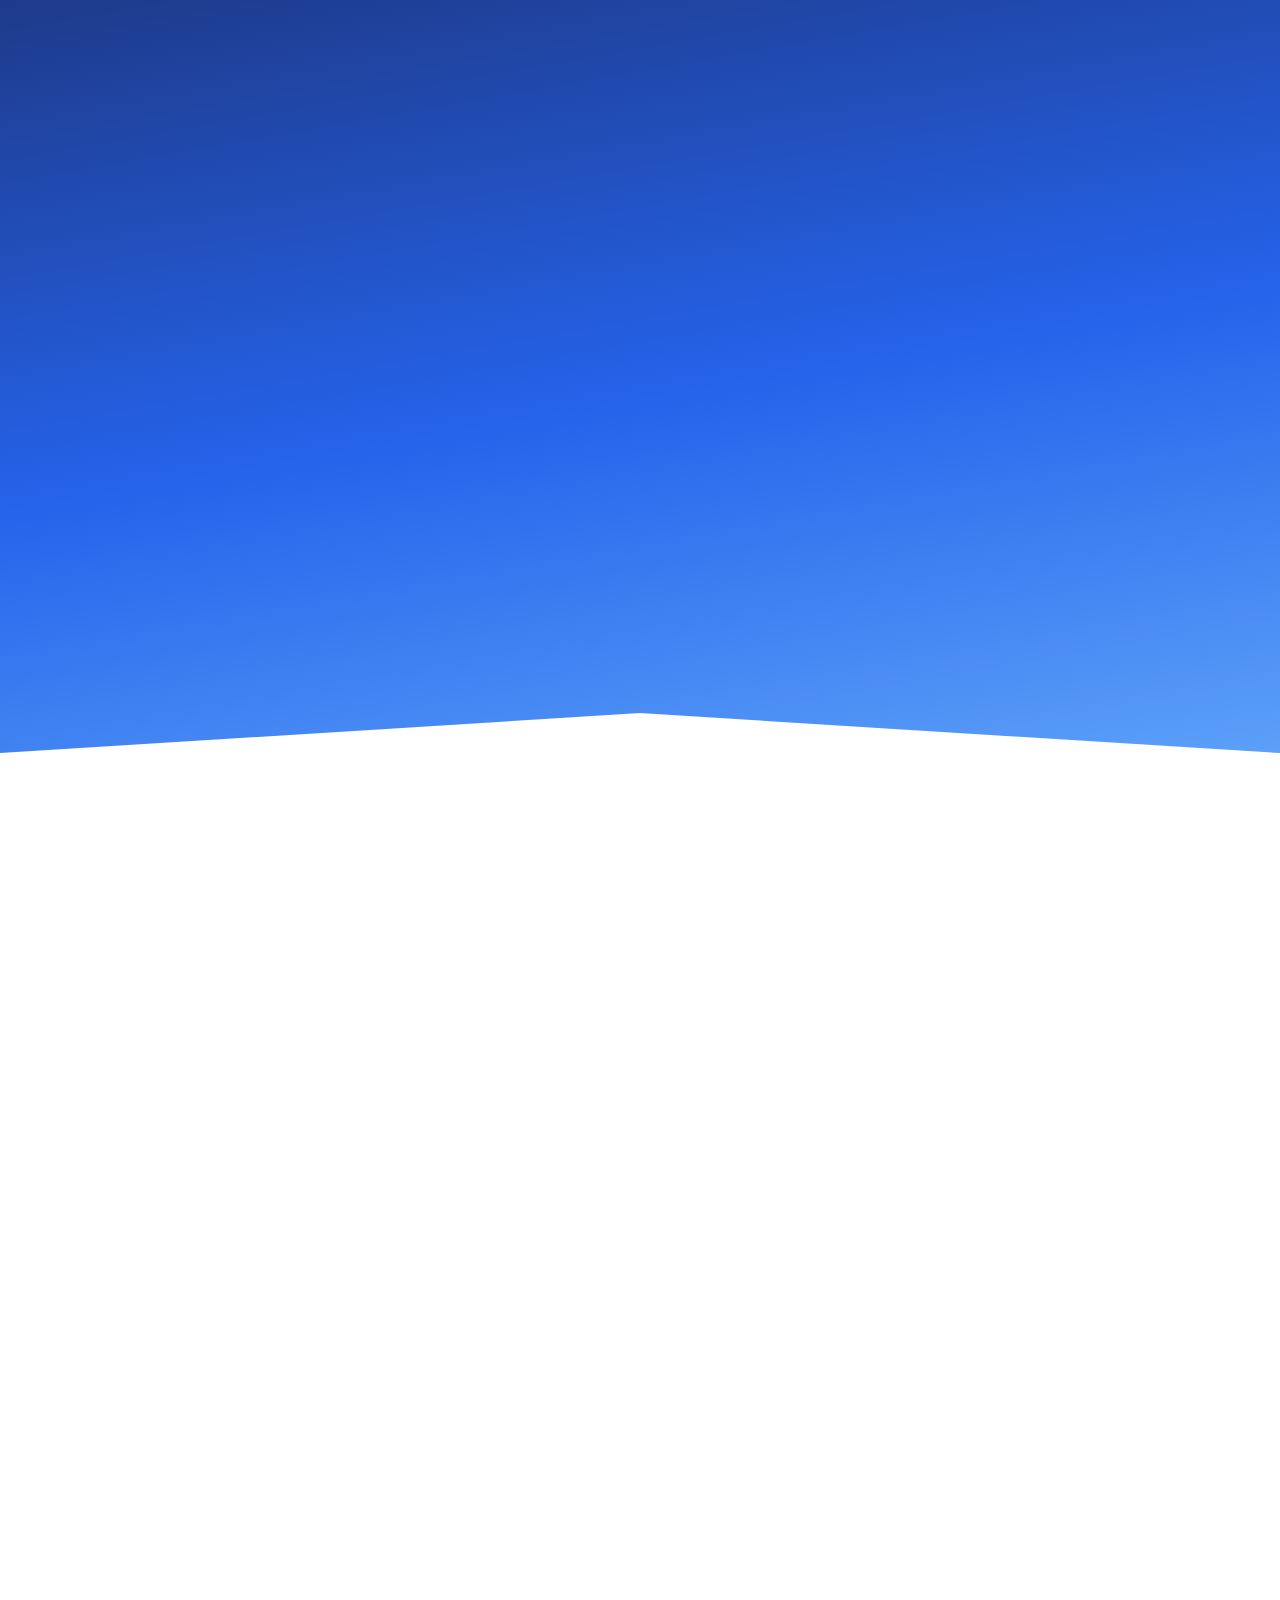
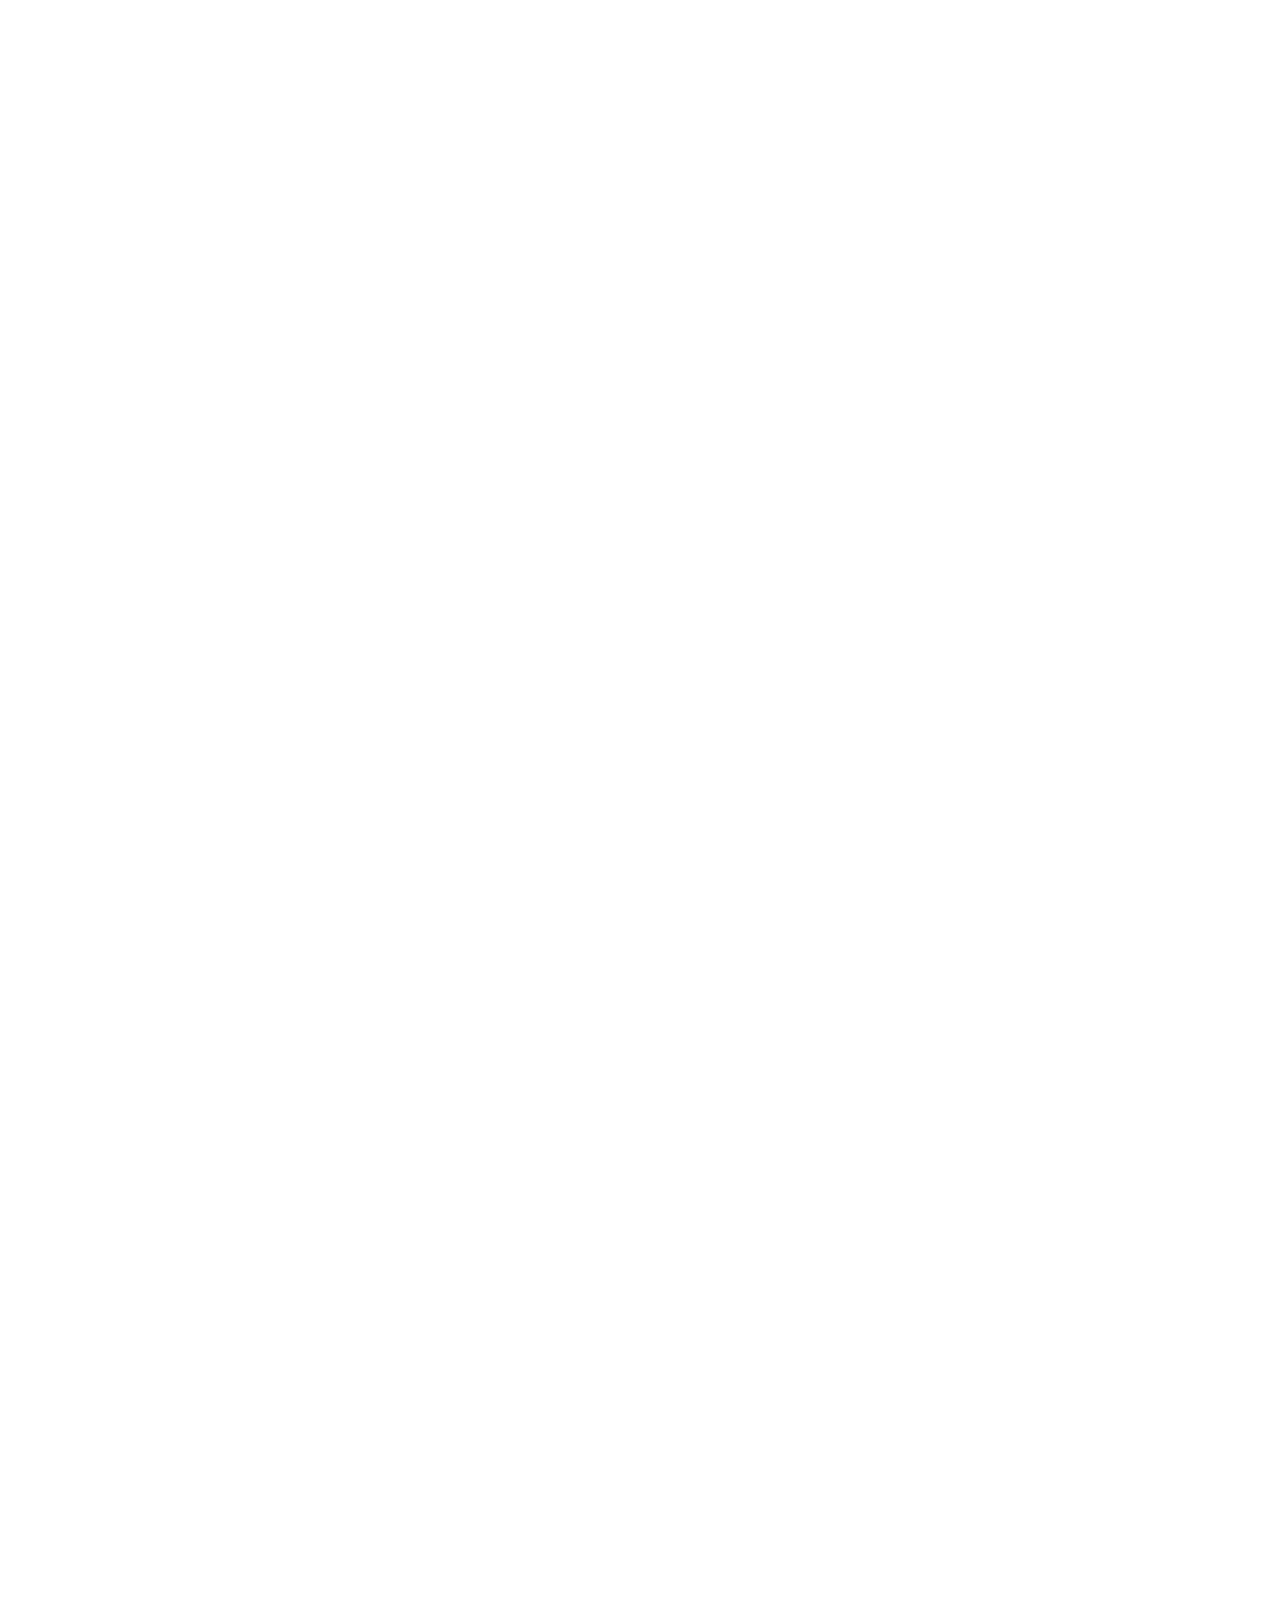
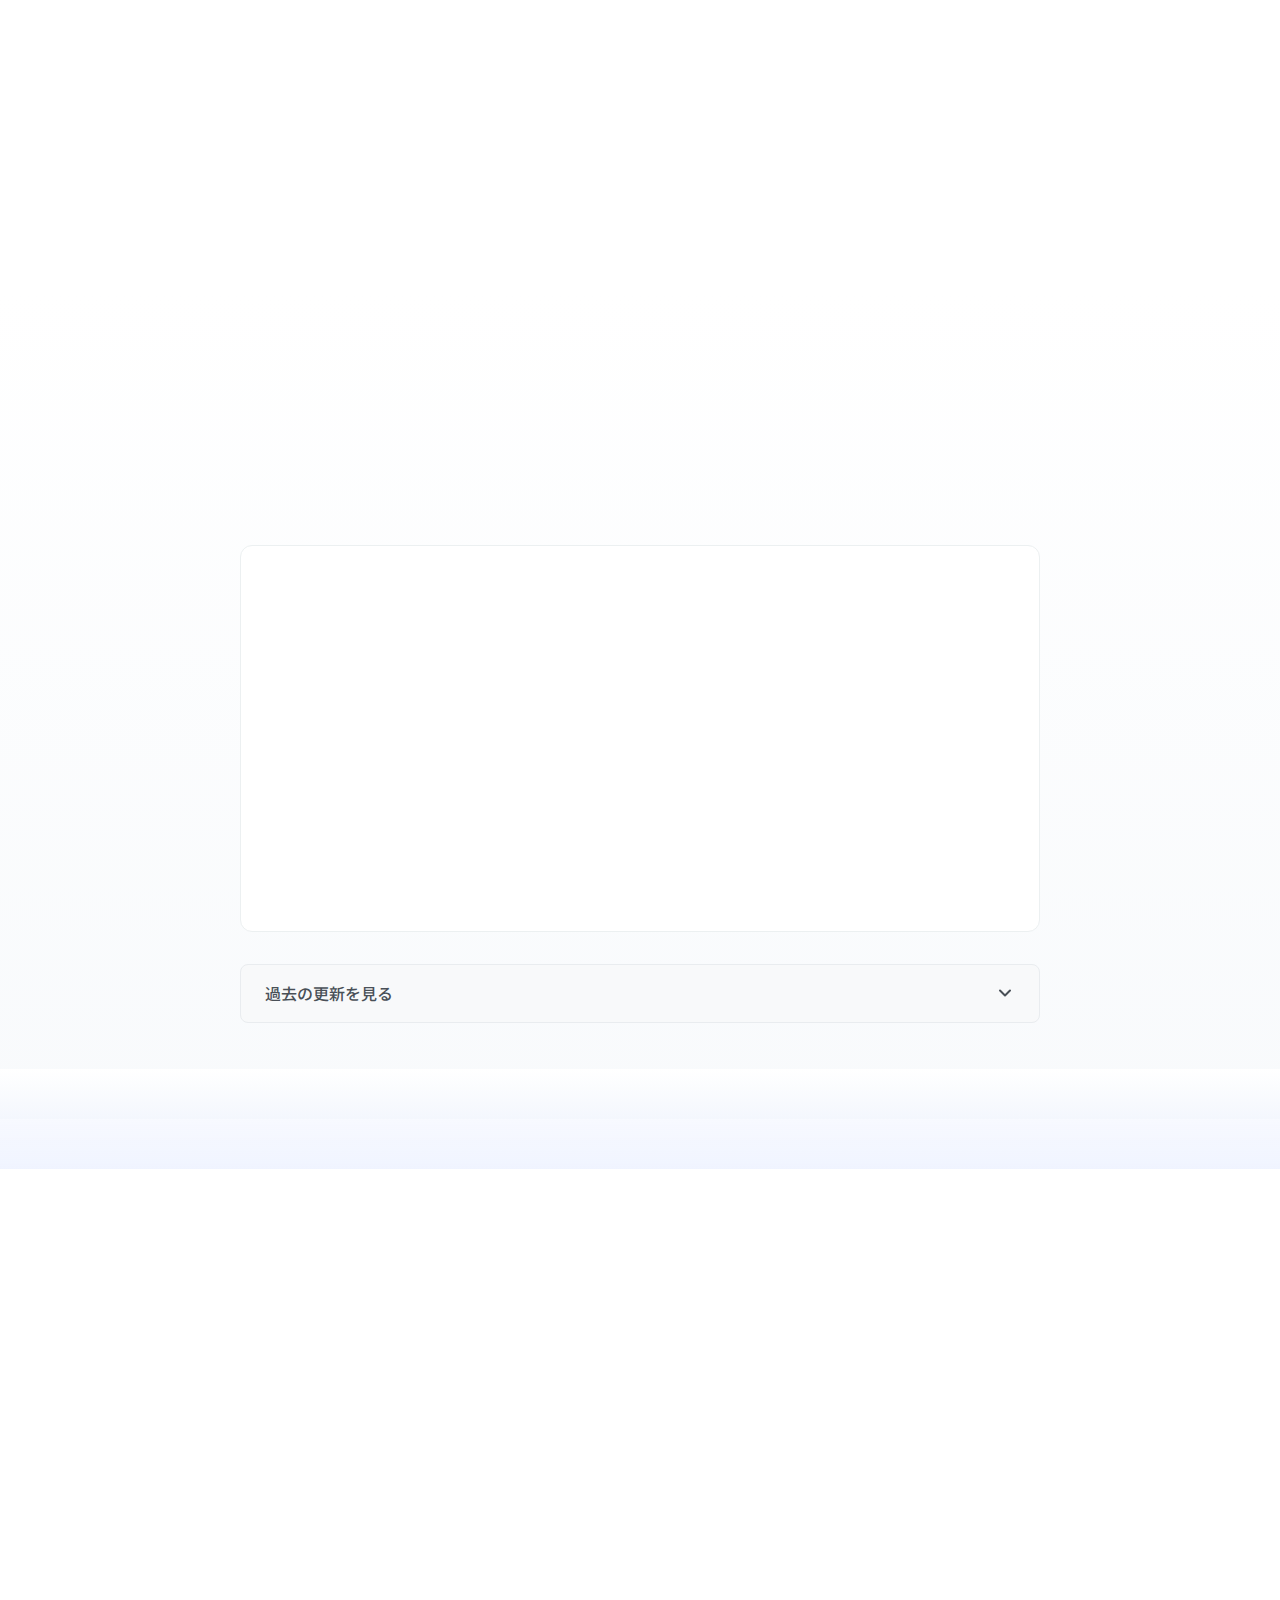
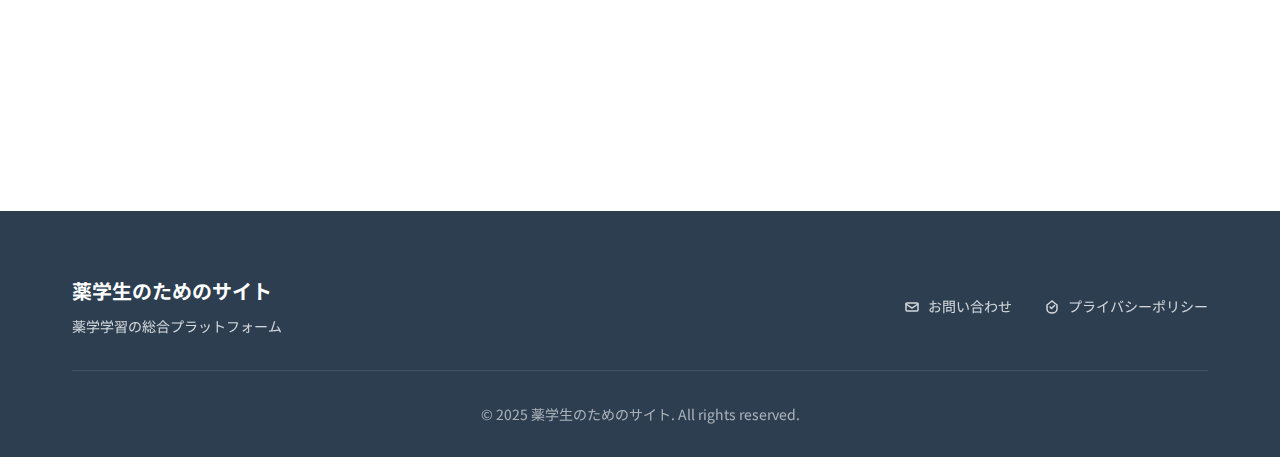
<file: index.html>
<!DOCTYPE html>
<html lang="ja">
<head>
    <meta charset="UTF-8">
    <meta name="viewport" content="width=device-width, initial-scale=1.0">
    <title>薬学生のためのサイト - 薬学学習の総合プラットフォーム</title>
    <meta name="description" content="ラクして楽しく、最短合格への近道。薬学生のための学習ツールを集めた総合プラットフォーム。OkusuriNote、PharmTimer、誰でも薬理マスターで効率的に学習">
    <meta name="keywords" content="薬学生,薬剤師国家試験,薬学学習,薬剤図鑑,学習管理,薬理学習">
    
    <!-- OGP -->
    <meta property="og:title" content="薬学生のためのサイト - 薬学学習の総合プラットフォーム">
    <meta property="og:description" content="ラクして楽しく、最短合格への近道。3つの学習ツールで効率的に薬学を学ぼう。">
    <meta property="og:type" content="website">
    <meta property="og:url" content="https://pharm.nishimoto-learning.jp/">
    <meta property="og:locale" content="ja_JP">
    
    <!-- Google Fonts -->
    <link rel="preconnect" href="https://fonts.googleapis.com">
    <link rel="preconnect" href="https://fonts.gstatic.com" crossorigin>
    <link href="https://fonts.googleapis.com/css2?family=Noto+Sans+JP:wght@400;500;700&display=swap" rel="stylesheet">
    
    <!-- CSS -->
    <link rel="stylesheet" href="assets/css/components.css">
    <link rel="stylesheet" href="assets/css/style.css">
    <link rel="stylesheet" href="assets/css/fullwidth-sections.css">
    
    <!-- Favicon -->
    <link rel="icon" type="image/svg+xml" href="assets/img/common/favicon.svg">
    
    <!-- 構造化データ -->
    <script type="application/ld+json">
    {
        "@context": "https://schema.org",
        "@type": "WebSite",
        "name": "薬学生のためのサイト",
        "description": "薬学学習の総合プラットフォーム",
        "url": "https://pharm.nishimoto-learning.jp/",
        "potentialAction": {
            "@type": "SearchAction",
            "target": "https://pharm.nishimoto-learning.jp/search?q={search_term_string}",
            "query-input": "required name=search_term_string"
        }
    }
    </script>
</head>
<body>
    <!-- スキップナビゲーション -->
    <a href="#main" class="skip-link">メインコンテンツへスキップ</a>
    
    <!-- ヒーローセクション -->
    <header id="hero" class="hero">
        <div class="hero-bg">
            <div class="hero-gradient"></div>
            <div class="hero-pattern"></div>
        </div>
        <div class="container hero-content">
            <h1 class="hero-title">薬学生のためのサイト</h1>
            <p class="hero-subtitle">薬学学習の総合プラットフォーム</p>
            <div class="hero-divider"></div>
            <p class="hero-catch">ラクして楽しく、<br>最短合格への近道</p>
            <p class="hero-sub-catch">あなたの学習スタイルに合わせた、<br class="mobile-br">多彩な学習ツール</p>
            <div class="scroll-indicator">
                <span class="scroll-text">スクロール</span>
                <svg class="scroll-arrow" width="24" height="24" viewBox="0 0 24 24" fill="none" xmlns="http://www.w3.org/2000/svg" aria-hidden="true">
                    <path d="M12 4L12 20M12 20L6 14M12 20L18 14" stroke="currentColor" stroke-width="2" stroke-linecap="round" stroke-linejoin="round"/>
                </svg>
            </div>
        </div>
    </header>
    
    <main>
        <!-- サクッとお薬ノート フルワイドセクション -->
        <section id="service-okusuri" class="service-section service-okusuri">
            <div class="container">
                <div class="service-layout">
                    <div class="service-content">
                        <div class="service-icon-wrapper">
                            <svg width="48" height="48" viewBox="0 0 48 48" fill="none" xmlns="http://www.w3.org/2000/svg">
                                <circle cx="24" cy="24" r="20" fill="currentColor" opacity="0.1"/>
                                <path d="M16 14H32C33.1046 14 34 14.8954 34 16V32C34 33.1046 33.1046 34 32 34H16C14.8954 34 14 33.1046 14 32V16C14 14.8954 14.8954 14 16 14Z" stroke="currentColor" stroke-width="2"/>
                                <path d="M20 20H28M20 24H28M20 28H24" stroke="currentColor" stroke-width="2" stroke-linecap="round"/>
                            </svg>
                        </div>
                        <h2 class="service-title">サクッとお薬ノート</h2>
                        <p class="service-subtitle">包括的な薬剤図鑑</p>
                        <p class="service-description">
                            暗記が苦手でも薬が覚えられる。<br>
                            「なぜこの薬を使うのか」が分かるから、<br>
                            国試本番で応用問題にも対応できます。
                        </p>
                        <ul class="service-benefits">
                            <li><span class="benefit-icon">✓</span>忘れない知識が身につく</li>
                            <li><span class="benefit-icon">✓</span>薬の使い分けが分かる</li>
                            <li><span class="benefit-icon">✓</span>実習で役立つ実践知識</li>
                        </ul>
                        <div class="service-cta">
                            <p class="cta-label">じっくり薬の知識を深めたい時</p>
                            <a href="https://pharm.nishimoto-learning.jp/okusuri_note/" 
                               class="button button-primary button-large">
                                アクセスする
                                <svg class="button-arrow" width="20" height="20" viewBox="0 0 20 20" fill="none" xmlns="http://www.w3.org/2000/svg">
                                    <path d="M7.5 15L12.5 10L7.5 5" stroke="currentColor" stroke-width="2" stroke-linecap="round" stroke-linejoin="round"/>
                                </svg>
                            </a>
                        </div>
                    </div>
                    <div class="service-visuals">
                        <div class="visual-pc">
                            <img src="assets/img/services/okusuri_note_feature_pc.png" 
                                 alt="お薬ノートのPC画面 - 薬剤の詳細な解説画面"
                                 loading="lazy"
                                 class="service-screenshot">
                        </div>
                    </div>
                </div>
            </div>
            <div class="section-decoration okusuri-decoration"></div>
        </section>

        <!-- 誰でも薬理マスター フルワイドセクション -->
        <section id="service-game" class="service-section service-game">
            <div class="container">
                <div class="service-layout service-layout-reverse">
                    <div class="service-visuals">
                        <div class="visual-mobile-group">
                            <img src="assets/img/services/yakuri_master_quiz.jpg" 
                                 alt="薬理マスターのクイズ画面"
                                 loading="lazy"
                                 class="service-screenshot mobile-screen mobile-screen-1">
                            <img src="assets/img/services/yakuri_master_quiz2.jpg" 
                                 alt="薬理マスターの結果画面"
                                 loading="lazy"
                                 class="service-screenshot mobile-screen mobile-screen-2">
                        </div>
                    </div>
                    <div class="service-content">
                        <div class="service-icon-wrapper">
                            <svg width="48" height="48" viewBox="0 0 48 48" fill="none" xmlns="http://www.w3.org/2000/svg">
                                <circle cx="24" cy="24" r="20" fill="currentColor" opacity="0.1"/>
                                <path d="M15 22H19M27 22H33M21 20V24M29 20V24" stroke="currentColor" stroke-width="2" stroke-linecap="round"/>
                                <rect x="12" y="18" width="24" height="14" rx="7" stroke="currentColor" stroke-width="2"/>
                            </svg>
                        </div>
                        <h2 class="service-title">誰でも薬理マスター</h2>
                        <p class="service-subtitle">ゲーミフィケーション学習</p>
                        <p class="service-description">
                            ゲーム感覚で楽しく薬理学を学習。<br>
                            3つのゲームモードとレベル別難易度で、<br>
                            段階的に知識を身につけられます。
                        </p>
                        <ul class="service-benefits">
                            <li><span class="benefit-icon">✓</span>楽しく継続できる</li>
                            <li><span class="benefit-icon">✓</span>苦手分野を克服できる</li>
                            <li><span class="benefit-icon">✓</span>達成感でモチベUP</li>
                        </ul>
                        <div class="service-cta">
                            <p class="cta-label">スキマ時間に楽しく学びたい時</p>
                            <a href="https://pharm.nishimoto-learning.jp/pharmaco/" 
                               class="button button-primary button-large">
                                アクセスする
                                <svg class="button-arrow" width="20" height="20" viewBox="0 0 20 20" fill="none" xmlns="http://www.w3.org/2000/svg">
                                    <path d="M7.5 15L12.5 10L7.5 5" stroke="currentColor" stroke-width="2" stroke-linecap="round" stroke-linejoin="round"/>
                                </svg>
                            </a>
                        </div>
                    </div>
                </div>
            </div>
            <div class="section-decoration game-decoration"></div>
        </section>

        <!-- 薬剤師国試勉強タイマー フルワイドセクション -->
        <section id="service-timer" class="service-section service-timer">
            <div class="container">
                <div class="service-layout">
                    <div class="service-content">
                        <div class="service-icon-wrapper">
                            <svg width="48" height="48" viewBox="0 0 48 48" fill="none" xmlns="http://www.w3.org/2000/svg">
                                <circle cx="24" cy="24" r="20" fill="currentColor" opacity="0.1"/>
                                <circle cx="24" cy="24" r="16" stroke="currentColor" stroke-width="2"/>
                                <path d="M24 16V24L30 30" stroke="currentColor" stroke-width="2" stroke-linecap="round"/>
                                <path d="M20 8H28M24 8V12" stroke="currentColor" stroke-width="2" stroke-linecap="round"/>
                            </svg>
                        </div>
                        <h2 class="service-title">薬剤師国試勉強タイマー</h2>
                        <p class="service-subtitle">学習時間管理アプリ</p>
                        <p class="service-description">
                            薬剤師国家試験対策のための学習時間管理。<br>
                            科目別の学習時間を正確に記録し、<br>
                            効率的な学習計画をサポートします。
                        </p>
                        <ul class="service-benefits">
                            <li><span class="benefit-icon">✓</span>勉強量を見える化</li>
                            <li><span class="benefit-icon">✓</span>科目バランスを最適化</li>
                            <li><span class="benefit-icon">✓</span>努力が自信に変わる</li>
                        </ul>
                        <div class="service-cta">
                            <p class="cta-label">日々の学習時間を記録したい時</p>
                            <a href="https://pharm.nishimoto-learning.jp/timer_app/" 
                               class="button button-primary button-large">
                                アクセスする
                                <svg class="button-arrow" width="20" height="20" viewBox="0 0 20 20" fill="none" xmlns="http://www.w3.org/2000/svg">
                                    <path d="M7.5 15L12.5 10L7.5 5" stroke="currentColor" stroke-width="2" stroke-linecap="round" stroke-linejoin="round"/>
                                </svg>
                            </a>
                        </div>
                    </div>
                    <div class="service-visuals">
                        <div class="visual-pc">
                            <img src="assets/img/services/timer_pc.png" 
                                 alt="薬剤師国試勉強タイマーのPC画面 - 学習時間の記録画面"
                                 loading="lazy"
                                 class="service-screenshot">
                        </div>
                    </div>
                </div>
            </div>
            <div class="section-decoration timer-decoration"></div>
        </section>
        
        <!-- サービス紹介セクション -->
        <!-- 既存のサービスカードセクション（一時的にコメントアウト） -->
        <!-- <section id="services" class="services" aria-labelledby="services-title">
            <div class="container">
                <div class="section-header">
                    <h2 id="services-title" class="section-title">3つの学習ツール</h2>
                    <p class="section-desc">あなたの学習スタイルに合わせて選べる、<br class="mobile-br">多彩な学習方法</p>
                </div>
                
                <div class="grid grid-3 services-grid">
                    <article class="service-card" data-service="okusuri">
                        <div class="service-icon">
                            <svg width="48" height="48" viewBox="0 0 48 48" fill="none" xmlns="http://www.w3.org/2000/svg">
                                <circle cx="24" cy="24" r="20" fill="currentColor" opacity="0.1"/>
                                <path d="M16 14H32C33.1046 14 34 14.8954 34 16V32C34 33.1046 33.1046 34 32 34H16C14.8954 34 14 33.1046 14 32V16C14 14.8954 14.8954 14 16 14Z" stroke="currentColor" stroke-width="2"/>
                                <path d="M20 20H28M20 24H28M20 28H24" stroke="currentColor" stroke-width="2" stroke-linecap="round"/>
                            </svg>
                        </div>
                        <h3 class="service-name">サクッとお薬ノート</h3>
                        <p class="service-subtitle">包括的な薬剤図鑑</p>
                        <p class="service-desc">
                            暗記が苦手でも薬が覚えられる。
                            「なぜこの薬を使うのか」が分かるから、
                            国試本番で応用問題にも対応できます。
                        </p>
                        <ul class="service-features">
                            <li><span class="feature-icon">✓</span>忘れない知識が身につく</li>
                            <li><span class="feature-icon">✓</span>薬の使い分けが分かる</li>
                            <li><span class="feature-icon">✓</span>実習で役立つ実践知識</li>
                        </ul>
                        <div class="service-scene">
                            <svg class="scene-icon" width="16" height="16" viewBox="0 0 16 16" fill="none" xmlns="http://www.w3.org/2000/svg">
                                <circle cx="8" cy="8" r="7" stroke="currentColor" stroke-width="1.5"/>
                                <path d="M8 4V8L10.5 10.5" stroke="currentColor" stroke-width="1.5" stroke-linecap="round"/>
                            </svg>
                            <p class="scene-text">じっくり薬の知識を深めたい時</p>
                        </div>
                        <a href="https://pharm.nishimoto-learning.jp/okusuri_note/" class="button button-primary">
                            アクセスする
                            <svg class="button-arrow" width="20" height="20" viewBox="0 0 20 20" fill="none" xmlns="http://www.w3.org/2000/svg">
                                <path d="M7.5 15L12.5 10L7.5 5" stroke="currentColor" stroke-width="2" stroke-linecap="round" stroke-linejoin="round"/>
                            </svg>
                        </a>
                    </article>
                    
                    <article class="service-card" data-service="game">
                        <div class="service-icon">
                            <svg width="48" height="48" viewBox="0 0 48 48" fill="none" xmlns="http://www.w3.org/2000/svg">
                                <circle cx="24" cy="24" r="20" fill="currentColor" opacity="0.1"/>
                                <path d="M15 22H19M27 22H33M21 20V24M29 20V24" stroke="currentColor" stroke-width="2" stroke-linecap="round"/>
                                <rect x="12" y="18" width="24" height="14" rx="7" stroke="currentColor" stroke-width="2"/>
                            </svg>
                        </div>
                        <h3 class="service-name">誰でも薬理マスター</h3>
                        <p class="service-subtitle">ゲーミフィケーション学習</p>
                        <p class="service-desc">
                            ゲーム感覚で楽しく薬理学を学習。
                            3つのゲームモードとレベル別難易度で、
                            段階的に知識を身につけられます。
                        </p>
                        <ul class="service-features">
                            <li><span class="feature-icon">✓</span>楽しく継続できる</li>
                            <li><span class="feature-icon">✓</span>苦手分野を克服できる</li>
                            <li><span class="feature-icon">✓</span>達成感でモチベUP</li>
                        </ul>
                        <div class="service-scene">
                            <svg class="scene-icon" width="16" height="16" viewBox="0 0 16 16" fill="none" xmlns="http://www.w3.org/2000/svg">
                                <circle cx="8" cy="8" r="7" stroke="currentColor" stroke-width="1.5"/>
                                <path d="M8 4V8L10.5 10.5" stroke="currentColor" stroke-width="1.5" stroke-linecap="round"/>
                            </svg>
                            <p class="scene-text">スキマ時間に楽しく学びたい時</p>
                        </div>
                        <a href="https://pharm.nishimoto-learning.jp/pharmaco/" class="button button-primary">
                            アクセスする
                            <svg class="button-arrow" width="20" height="20" viewBox="0 0 20 20" fill="none" xmlns="http://www.w3.org/2000/svg">
                                <path d="M7.5 15L12.5 10L7.5 5" stroke="currentColor" stroke-width="2" stroke-linecap="round" stroke-linejoin="round"/>
                            </svg>
                        </a>
                    </article>
                    
                    <article class="service-card" data-service="timer">
                        <div class="service-icon">
                            <svg width="48" height="48" viewBox="0 0 48 48" fill="none" xmlns="http://www.w3.org/2000/svg">
                                <circle cx="24" cy="24" r="20" fill="currentColor" opacity="0.1"/>
                                <circle cx="24" cy="24" r="16" stroke="currentColor" stroke-width="2"/>
                                <path d="M24 16V24L30 30" stroke="currentColor" stroke-width="2" stroke-linecap="round"/>
                                <path d="M20 8H28M24 8V12" stroke="currentColor" stroke-width="2" stroke-linecap="round"/>
                            </svg>
                        </div>
                        <h3 class="service-name">薬剤師国試勉強タイマー</h3>
                        <p class="service-subtitle">学習時間管理アプリ</p>
                        <p class="service-desc">
                            薬剤師国家試験対策のための学習時間管理。
                            科目別の学習時間を正確に記録し、
                            効率的な学習計画をサポートします。
                        </p>
                        <ul class="service-features">
                            <li><span class="feature-icon">✓</span>勉強量を見える化</li>
                            <li><span class="feature-icon">✓</span>科目バランスを最適化</li>
                            <li><span class="feature-icon">✓</span>努力が自信に変わる</li>
                        </ul>
                        <div class="service-scene">
                            <svg class="scene-icon" width="16" height="16" viewBox="0 0 16 16" fill="none" xmlns="http://www.w3.org/2000/svg">
                                <circle cx="8" cy="8" r="7" stroke="currentColor" stroke-width="1.5"/>
                                <path d="M8 4V8L10.5 10.5" stroke="currentColor" stroke-width="1.5" stroke-linecap="round"/>
                            </svg>
                            <p class="scene-text">日々の学習時間を記録したい時</p>
                        </div>
                        <a href="https://pharm.nishimoto-learning.jp/timer_app/" class="button button-primary">
                            アクセスする
                            <svg class="button-arrow" width="20" height="20" viewBox="0 0 20 20" fill="none" xmlns="http://www.w3.org/2000/svg">
                                <path d="M7.5 15L12.5 10L7.5 5" stroke="currentColor" stroke-width="2" stroke-linecap="round" stroke-linejoin="round"/>
                            </svg>
                        </a>
                    </article>
                </div>
            </div>
        </section> -->
        
        <!-- お知らせセクション -->
        <section id="updates" class="updates" aria-labelledby="updates-title">
            <div class="container">
                <div class="section-header">
                    <h2 id="updates-title" class="section-title">お知らせ</h2>
                    <p class="section-desc">各サービスの最新情報をお届けします</p>
                </div>
                
                <div class="updates-container">
                    <!-- 最新のお知らせ -->
                    <div id="recent-updates" class="updates-list recent-updates" role="list">
                        <!-- JavaScriptで動的に生成 -->
                    </div>
                    
                    <!-- 過去のお知らせ（アコーディオン） -->
                    <details class="updates-accordion">
                        <summary class="accordion-toggle" aria-expanded="false">
                            <span>過去の更新を見る</span>
                            <svg class="accordion-icon" width="20" height="20" viewBox="0 0 20 20" fill="none" xmlns="http://www.w3.org/2000/svg" aria-hidden="true">
                                <path d="M5 7.5L10 12.5L15 7.5" stroke="currentColor" stroke-width="2" stroke-linecap="round" stroke-linejoin="round"/>
                            </svg>
                        </summary>
                        <div id="past-updates" class="updates-list past-updates" role="list">
                            <!-- JavaScriptで動的に生成 -->
                        </div>
                    </details>
                </div>
            </div>
        </section>
        
        <!-- 効率的な勉強法サポートセクション -->
        <section class="support-section" id="support">
            <div class="container">
                <div class="support-layout">
                    <div class="support-visuals">
                        <div class="time-comparison">
                            <div class="time-circle time-before">
                                <span class="time-number">2000</span>
                                <span class="time-unit">時間</span>
                                <span class="time-label">一般的な学習時間</span>
                            </div>
                            <div class="time-arrow">
                                <svg width="60" height="40" viewBox="0 0 60 40" fill="none" xmlns="http://www.w3.org/2000/svg">
                                    <path d="M5 20H55M55 20L40 5M55 20L40 35" stroke="currentColor" stroke-width="3" stroke-linecap="round" stroke-linejoin="round"/>
                                </svg>
                            </div>
                            <div class="time-circle time-after">
                                <span class="time-number">180</span>
                                <span class="time-unit">時間</span>
                                <span class="time-label">最短合格記録</span>
                            </div>
                        </div>
                        <div class="support-badge">
                            <span class="badge-text">91%時間短縮</span>
                        </div>
                    </div>
                    <div class="support-content">
                        <h2 class="support-title">効率的な勉強法サポート</h2>
                        <p class="support-subtitle">2000時間も勉強せずに合格する方法</p>
                        <p class="support-description">
                            努力しているのに成績が伸びない方へ。<br>
                            180時間で国試に合格した勉強法を<br>
                            あなたの状況に合わせてカスタマイズします。
                        </p>
                        <ul class="support-benefits">
                            <li><span class="benefit-icon">✓</span>勉強法診断で今の学習効率を分析</li>
                            <li><span class="benefit-icon">✓</span>時短戦略で最短ルートの設計</li>
                            <li><span class="benefit-icon">✓</span>自学自習で授業なしで成績UP</li>
                        </ul>
                        <div class="support-cta">
                            <p class="cta-label">まずは無料相談から</p>
                            <a href="/lp/" class="button button-primary button-large" data-support-link>
                                詳細を見る
                                <svg class="button-arrow" width="20" height="20" viewBox="0 0 20 20" fill="none" xmlns="http://www.w3.org/2000/svg">
                                    <path d="M7.5 15L12.5 10L7.5 5" stroke="currentColor" stroke-width="2" stroke-linecap="round" stroke-linejoin="round"/>
                                </svg>
                            </a>
                        </div>
                    </div>
                </div>
            </div>
        </section>
    </main>
    
    <!-- フッター -->
    <footer class="footer">
        <div class="container">
            <div class="footer-content">
                <div class="footer-info">
                    <p class="footer-title">薬学生のためのサイト</p>
                    <p class="footer-desc">薬学学習の総合プラットフォーム</p>
                </div>
                <div class="footer-links">
                    <a href="mailto:contact@pharm.nishimoto-learning.jp" class="footer-link">
                        <svg width="16" height="16" viewBox="0 0 16 16" fill="none" xmlns="http://www.w3.org/2000/svg">
                            <rect x="2" y="4" width="12" height="8" rx="1" stroke="currentColor" stroke-width="1.5"/>
                            <path d="M2 5L8 9L14 5" stroke="currentColor" stroke-width="1.5" stroke-linecap="round"/>
                        </svg>
                        お問い合わせ
                    </a>
                    <a href="/privacy/" class="footer-link">
                        <svg width="16" height="16" viewBox="0 0 16 16" fill="none" xmlns="http://www.w3.org/2000/svg">
                            <path d="M8 2L3 6V10C3 12.5 5.5 14 8 14C10.5 14 13 12.5 13 10V6L8 2Z" stroke="currentColor" stroke-width="1.5"/>
                            <path d="M6 8L7.5 9.5L10.5 6.5" stroke="currentColor" stroke-width="1.5" stroke-linecap="round" stroke-linejoin="round"/>
                        </svg>
                        プライバシーポリシー
                    </a>
                </div>
            </div>
            <div class="footer-bottom">
                <p class="copyright">© 2025 薬学生のためのサイト. All rights reserved.</p>
            </div>
        </div>
    </footer>
    
    <!-- JavaScript -->
    <script src="assets/js/main.js"></script>
</body>
</html>
</file>
<file: assets/css/components.css>
/* ========================================
   汎用UIコンポーネント
   薬学生ポータルサイト - components.css
   作成日: 2025-07-17
   ======================================== */

/* ========================================
   レイアウトコンポーネント
   ======================================== */

/* コンテナ */
.container {
    max-width: 1200px;
    margin: 0 auto;
    padding: 0 16px;
    width: 100%;
}

@media (min-width: 768px) {
    .container {
        padding: 0 24px;
    }
}

@media (min-width: 1024px) {
    .container {
        padding: 0 32px;
    }
}

/* グリッドシステム */
.grid {
    display: grid;
    gap: 24px;
    width: 100%;
}

.grid-3 {
    grid-template-columns: 1fr;
}

@media (min-width: 768px) {
    .grid-3 {
        grid-template-columns: repeat(2, 1fr);
    }
}

@media (min-width: 1024px) {
    .grid-3 {
        grid-template-columns: repeat(3, 1fr);
    }
}

/* ========================================
   ボタンコンポーネント
   ======================================== */

.button {
    display: inline-flex;
    align-items: center;
    justify-content: center;
    gap: 8px;
    padding: 14px 32px;
    font-size: 1rem;
    font-weight: 500;
    text-align: center;
    text-decoration: none;
    border: none;
    border-radius: 8px;
    cursor: pointer;
    transition: all 0.3s cubic-bezier(0.4, 0, 0.2, 1);
    position: relative;
    overflow: hidden;
    min-height: 48px;
    min-width: 140px;
}

/* プライマリボタンの改善 */
.button-primary {
    background: linear-gradient(135deg, var(--primary-blue) 0%, var(--primary-dark) 100%);
    color: white;
    padding: 14px 32px;
    border-radius: 8px;
    font-weight: 600;
    box-shadow: 
        0 4px 14px rgba(37, 99, 235, 0.3),
        inset 0 1px 0 rgba(255, 255, 255, 0.2);
    transition: all 0.2s ease;
}

.button-primary:hover {
    transform: translateY(-2px);
    box-shadow: 
        0 6px 20px rgba(37, 99, 235, 0.4),
        inset 0 1px 0 rgba(255, 255, 255, 0.2);
}

.button-primary:active {
    transform: translateY(0);
    box-shadow: 0 2px 8px rgba(37, 99, 235, 0.3);
}

/* サービスごとのボタン色 */
[data-service="okusuri"] .button-primary {
    background: linear-gradient(135deg, var(--service-okusuri) 0%, #047857 100%);
    box-shadow: 0 4px 14px rgba(5, 150, 105, 0.3);
}

[data-service="okusuri"] .button-primary:hover {
    box-shadow: 0 6px 20px rgba(5, 150, 105, 0.4);
}

[data-service="timer"] .button-primary {
    background: linear-gradient(135deg, var(--service-timer) 0%, #b91c1c 100%);
    box-shadow: 0 4px 14px rgba(220, 38, 38, 0.3);
}

[data-service="timer"] .button-primary:hover {
    box-shadow: 0 6px 20px rgba(220, 38, 38, 0.4);
}

[data-service="game"] .button-primary {
    background: linear-gradient(135deg, var(--service-game) 0%, #d97706 100%);
    box-shadow: 0 4px 14px rgba(245, 158, 11, 0.3);
}

[data-service="game"] .button-primary:hover {
    box-shadow: 0 6px 20px rgba(245, 158, 11, 0.4);
}

/* ボタン内の矢印アイコン */
.button-arrow {
    transition: transform 0.3s ease;
}

.button:hover .button-arrow {
    transform: translateX(4px);
}

/* モバイル対応 */
@media (max-width: 767px) {
    .button {
        width: 100%;
        justify-content: center;
    }
}

/* ========================================
   カードコンポーネント
   ======================================== */

/* カード共通スタイル更新 */
.service-card {
    background: white;
    border-radius: 16px;
    padding: 32px;
    box-shadow: 0 2px 12px rgba(0, 0, 0, 0.08);
    transition: transform 0.2s ease, box-shadow 0.2s ease;
    position: relative;
    overflow: hidden;
    display: flex;
    flex-direction: column;
    height: 100%;
}

/* 上部のカラーバー太く */
.service-card::before {
    content: '';
    position: absolute;
    top: 0;
    left: 0;
    right: 0;
    height: 6px;  /* 4px → 6px */
    background: var(--service-color, #3498db);
    transition: height 0.3s ease;
}

.service-card:hover {
    transform: translateY(-4px);
    box-shadow: 0 8px 24px rgba(0, 0, 0, 0.12);
}

/* サービス別カラーと背景パターン */
.service-card[data-service="okusuri"] {
    --service-color: var(--service-okusuri);
    background: 
        linear-gradient(to bottom, rgba(5, 150, 105, 0.03) 0%, white 100%);
}

.service-card[data-service="timer"] {
    --service-color: var(--service-timer);
    background: 
        linear-gradient(to bottom, rgba(220, 38, 38, 0.03) 0%, white 100%);
}

.service-card[data-service="game"] {
    --service-color: var(--service-game);
    background: 
        linear-gradient(to bottom, rgba(245, 158, 11, 0.03) 0%, white 100%);
}

/* アイコンを大きく、色を付ける */
.service-icon {
    width: 64px;
    height: 64px;
    margin-bottom: 24px;
    color: var(--service-color);
    opacity: 0.9;
}

/* サービス名 */
.service-name {
    font-size: 1.5rem;
    font-weight: 700;
    margin-bottom: 8px;
    color: #2c3e50;
}

.service-subtitle {
    font-size: 0.875rem;
    color: #7f8c8d;
    margin-bottom: 20px;
}

/* サービス説明 */
.service-desc {
    font-size: 0.95rem;
    line-height: 1.7;
    color: #5d6d7e;
    margin-bottom: 24px;
}

/* 機能リスト */
.service-features {
    list-style: none;
    padding: 0;
    margin: 0 0 24px 0;
    display: flex;
    flex-direction: column;
    gap: 12px;
}

.service-features li {
    display: flex;
    align-items: center;
    gap: 12px;
    font-size: 0.9rem;
    color: #34495e;
}

.feature-icon {
    color: var(--service-color);
    font-weight: 700;
    font-size: 1.1rem;
}

/* 利用シーン */
.service-scene {
    display: flex;
    align-items: center;
    gap: 8px;
    padding: 12px 16px;
    background: #f8f9fa;
    border-radius: 8px;
    margin-top: auto;
    margin-bottom: 24px;
}

.scene-icon {
    color: #7f8c8d;
    flex-shrink: 0;
}

.scene-text {
    font-size: 0.875rem;
    color: #5d6d7e;
    margin: 0;
}

/* ========================================
   セクションコンポーネント
   ======================================== */

.section-header {
    text-align: center;
    margin-bottom: 48px;
}

.section-title {
    font-size: 2.5rem;
    font-weight: 700;
    color: #2c3e50;
    margin-bottom: 16px;
    position: relative;
    display: inline-block;
}

.section-desc {
    font-size: 1.125rem;
    color: #7f8c8d;
    max-width: 600px;
    margin: 0 auto;
}

@media (max-width: 767px) {
    .section-title {
        font-size: 2rem;
    }
    
    .section-desc {
        font-size: 1rem;
    }
}

/* ========================================
   アコーディオンコンポーネント
   ======================================== */

.updates-accordion {
    margin-top: 32px;
}

.accordion-toggle {
    display: flex;
    align-items: center;
    justify-content: space-between;
    width: 100%;
    padding: 16px 24px;
    background: #f8f9fa;
    border: 1px solid #e9ecef;
    border-radius: 8px;
    cursor: pointer;
    transition: all 0.3s ease;
    font-weight: 500;
    color: #495057;
}

.accordion-toggle:hover {
    background: #e9ecef;
}

.accordion-icon {
    transition: transform 0.3s ease;
}

.updates-accordion[open] .accordion-icon {
    transform: rotate(180deg);
}

/* ========================================
   更新アイテムコンポーネント
   ======================================== */

.update-item {
    display: flex;
    gap: 16px;
    padding: 20px 0;
    border-bottom: 1px solid #e9ecef;
    transition: all 0.3s ease;
}

.update-item:last-child {
    border-bottom: none;
}

.update-item:hover {
    background: #f8f9fa;
    margin: 0 -16px;
    padding-left: 16px;
    padding-right: 16px;
}

.update-date {
    font-size: 0.875rem;
    color: #6c757d;
    min-width: 100px;
    font-weight: 500;
}

.update-content {
    flex: 1;
    display: flex;
    flex-direction: column;
    gap: 8px;
}

/* お知らせタグをカラフルに */
.update-tag {
    display: inline-block;
    font-weight: 600;
    padding: 6px 14px;
    border-radius: 6px;
    font-size: 0.75rem;
    align-self: flex-start;
}

/* タグの色分け（新カラーパレット対応） */
.tag-okusuri {
    background: rgba(5, 150, 105, 0.1);
    color: var(--service-okusuri);
}

.tag-timer {
    background: rgba(220, 38, 38, 0.1);
    color: var(--service-timer);
}

.tag-game {
    background: rgba(245, 158, 11, 0.1);
    color: var(--service-game);
}

.update-text {
    font-size: 0.95rem;
    color: #495057;
    line-height: 1.6;
    margin: 0;
}

/* ========================================
   アニメーションクラス
   ======================================== */

@keyframes fadeInUp {
    from {
        opacity: 0;
        transform: translateY(20px);
    }
    to {
        opacity: 1;
        transform: translateY(0);
    }
}

/* スクロールアニメーション用 */
.animate-on-scroll {
    opacity: 0;
    transform: translateY(20px);
    transition: all 0.6s ease;
}

.animate-on-scroll.visible {
    opacity: 1;
    transform: translateY(0);
}

/* ========================================
   ユーティリティクラス
   ======================================== */

/* テキスト配置 */
.text-center { text-align: center; }

/* 表示制御 */
.hidden { display: none; }
.visible { display: block; }

/* フォーカス状態を明確に */
:focus-visible {
    outline: 3px solid var(--primary-light);
    outline-offset: 2px;
}
</file>
<file: assets/css/style.css>
/* ========================================
   薬学生のためのサイト - メインスタイル
   style.css
   作成日: 2025-07-17
   ======================================== */

/* ========================================
   CSS変数定義
   ======================================== */

:root {
    /* 信頼感のある医療カラー */
    --primary-blue: #2563eb;    /* より深い青 */
    --primary-light: #60a5fa;
    --primary-dark: #1d4ed8;
    
    /* サービス個性カラー */
    --service-okusuri: #059669;  /* 深緑 - 知識・成長 */
    --service-timer: #dc2626;    /* 深紅 - 時間・情熱 */
    --service-game: #f59e0b;     /* 琥珀 - 楽しさ・活力 */
    
    /* 背景グラデーション */
    --hero-gradient: linear-gradient(
        170deg,
        #1e3a8a 0%,      /* 深い紺 */
        #2563eb 50%,     /* 明るい青 */
        #60a5fa 100%     /* 空色 */
    );
    
    /* グラデーション（追加） */
    --gradient-primary: linear-gradient(135deg, var(--primary-blue) 0%, var(--primary-dark) 100%);
    --gradient-soft: linear-gradient(135deg, var(--primary-light) 0%, var(--primary-blue) 100%);
    
    /* ベースカラー */
    --bg-white: #ffffff;
    --bg-light: #f8f9fa;
    --bg-section: #fafbfc;
    
    /* テキスト色 */
    --text-primary: #2c3e50;
    --text-secondary: #7f8c8d;
    --text-muted: #95a5a6;
    
    /* ボーダー・区切り線 */
    --border-light: #ecf0f1;
    --border-medium: #dfe6e9;
    
    /* 影 */
    --shadow-sm: 0 2px 4px rgba(0,0,0,0.08);
    --shadow-md: 0 4px 8px rgba(0,0,0,0.12);
    --shadow-lg: 0 8px 16px rgba(0,0,0,0.16);
    
    /* フォント */
    --font-primary: 'Noto Sans JP', -apple-system, BlinkMacSystemFont, 'Segoe UI', sans-serif;
    
    /* フォントサイズ */
    --fs-h1: 3rem;
    --fs-h2: 2.5rem;
    --fs-h3: 1.5rem;
    --fs-h4: 1.25rem;
    --fs-body: 1rem;
    --fs-small: 0.875rem;
    --fs-tiny: 0.75rem;
    
    /* フォントウェイト */
    --fw-normal: 400;
    --fw-medium: 500;
    --fw-bold: 700;
    
    /* 行間 */
    --lh-tight: 1.4;
    --lh-normal: 1.6;
    --lh-relaxed: 1.8;
    
    /* 余白 */
    --space-xs: 0.5rem;
    --space-sm: 1rem;
    --space-md: 1.5rem;
    --space-lg: 2rem;
    --space-xl: 3rem;
    --space-2xl: 4rem;
    --space-3xl: 6rem;
}

/* ========================================
   リセット & ベーススタイル
   ======================================== */

*, *::before, *::after {
    box-sizing: border-box;
    margin: 0;
    padding: 0;
}

html {
    scroll-behavior: smooth;
}

body {
    font-family: var(--font-primary);
    font-size: var(--fs-body);
    line-height: var(--lh-normal);
    color: var(--text-primary);
    background-color: var(--bg-white);
    -webkit-font-smoothing: antialiased;
    -moz-osx-font-smoothing: grayscale;
}

img {
    max-width: 100%;
    height: auto;
    display: block;
}

a {
    color: inherit;
    text-decoration: none;
}

ul, ol {
    list-style: none;
}

button {
    font-family: inherit;
    font-size: inherit;
    line-height: inherit;
}

/* ========================================
   ユーティリティクラス
   ======================================== */

/* スキップリンク（アクセシビリティ） */
.skip-link {
    position: absolute;
    left: -9999px;
    z-index: 999;
    padding: 1rem 2rem;
    background: var(--primary-blue);
    color: white;
    text-decoration: none;
    border-radius: 0 0 8px 0;
}

.skip-link:focus {
    left: 0;
    top: 0;
}

/* モバイル用改行 */
.mobile-br {
    display: none;
}

@media (max-width: 767px) {
    .mobile-br {
        display: block;
    }
}

/* ========================================
   ヒーローセクション
   ======================================== */

/* 既存の.heroを更新 */
.hero {
    min-height: 88vh;  /* スクロール促進 */
    display: flex;
    align-items: center;
    justify-content: center;
    position: relative;
    overflow: hidden;
    background: var(--hero-gradient);
    z-index: 0; /* 最下層に配置 */
}

/* 医療的な波形装飾を追加 */
.hero::after {
    content: '';
    position: absolute;
    bottom: 0;
    left: 0;
    right: 0;
    height: 80px;
    background: white;
    clip-path: polygon(
        0 40px,
        50% 0,
        100% 40px,
        100% 100%,
        0 100%
    );
}

.hero-bg {
    position: absolute;
    inset: 0;
    z-index: 0;
}

.hero-gradient {
    display: none; /* 不要なため非表示 */
}

.hero-pattern {
    position: absolute;
    inset: 0;
    opacity: 0.03;
    background-image: 
        repeating-linear-gradient(45deg, transparent, transparent 35px, rgba(255,255,255,.05) 35px, rgba(255,255,255,.05) 70px),
        repeating-linear-gradient(-45deg, transparent, transparent 35px, rgba(255,255,255,.05) 35px, rgba(255,255,255,.05) 70px);
}

.hero-content {
    position: relative;
    z-index: 1;
    text-align: center;
    color: white;
    padding: var(--space-2xl) 0;
}

/* テキストを見やすく */
.hero-title {
    font-size: var(--fs-h1);
    font-weight: var(--fw-bold);
    margin-bottom: var(--space-sm);
    letter-spacing: 0.05em;
    text-shadow: 0 4px 20px rgba(0, 0, 0, 0.3);
    opacity: 0;
    animation: fadeInUp 0.8s ease forwards;
}

.hero-subtitle {
    font-size: var(--fs-h4);
    font-weight: var(--fw-normal);
    margin-bottom: var(--space-lg);
    opacity: 0.9;
    opacity: 0;
    animation: fadeInUp 0.8s ease 0.2s forwards;
}

.hero-divider {
    width: 80px;
    height: 4px;
    background: rgba(255,255,255,0.8);
    margin: var(--space-lg) auto;
    border-radius: 2px;
    opacity: 0;
    animation: fadeInUp 0.8s ease 0.3s forwards;
}

.hero-catch {
    font-size: var(--fs-h3);
    font-weight: var(--fw-bold);
    margin-bottom: var(--space-sm);
    opacity: 0;
    animation: fadeInUp 0.8s ease 0.4s forwards;
}

.hero-sub-catch {
    font-size: var(--fs-h4);
    font-weight: var(--fw-normal);
    opacity: 0.85;
    margin-bottom: var(--space-3xl);
    opacity: 0;
    animation: fadeInUp 0.8s ease 0.5s forwards;
}

/* スクロールインジケーターを魅力的に */
.scroll-indicator {
    position: absolute;
    bottom: var(--space-lg);
    left: 50%;
    transform: translateX(-50%);
    display: flex;
    flex-direction: column;
    align-items: center;
    gap: var(--space-xs);
    padding: 12px 24px;
    background: rgba(255, 255, 255, 0.1);
    backdrop-filter: blur(10px);
    border-radius: 50px;
    border: 1px solid rgba(255, 255, 255, 0.2);
    opacity: 0;
    animation: fadeInUp 0.8s ease 0.6s forwards, bounce 2s ease-in-out 1.4s infinite;
}

.scroll-text {
    font-size: var(--fs-small);
    opacity: 0.8;
}

.scroll-arrow {
    color: white;
    opacity: 0.8;
}

@keyframes bounce {
    0%, 20%, 50%, 80%, 100% {
        transform: translateX(-50%) translateY(0);
    }
    40% {
        transform: translateX(-50%) translateY(-10px);
    }
    60% {
        transform: translateX(-50%) translateY(-5px);
    }
}

/* モバイル対応 */
@media (max-width: 767px) {
    .hero-title {
        font-size: 2rem;
    }
    
    .hero-subtitle {
        font-size: 1.125rem;
    }
    
    .hero-catch {
        font-size: 1.5rem;
    }
    
    .hero-sub-catch {
        font-size: 1.125rem;
    }
}

/* ========================================
   サービスセクション
   ======================================== */

/* 旧サービスセクション - fullwidth-sections.cssに移行済み */
/* 
.services {
    padding: var(--space-3xl) 0;
    background: var(--bg-section);
    position: relative;
}

.services::before {
    content: '';
    position: absolute;
    inset: 0;
    background-image: 
        radial-gradient(circle at 20% 50%, rgba(37, 99, 235, 0.05) 0%, transparent 50%),
        radial-gradient(circle at 80% 80%, rgba(5, 150, 105, 0.05) 0%, transparent 50%),
        radial-gradient(circle at 50% 20%, rgba(245, 158, 11, 0.05) 0%, transparent 50%);
    pointer-events: none;
    right: 0;
    height: 1px;
    background: linear-gradient(90deg, transparent, var(--border-light), transparent);
}

.services-grid {
    margin-top: var(--space-2xl);
}

@media (max-width: 767px) {
    .services {
        padding: var(--space-2xl) 0;
    }
    
    .services-grid {
        gap: var(--space-lg);
    }
}
*/

/* ========================================
   お知らせセクション
   ======================================== */

/* お知らせセクションを明るく */
.updates {
    padding: var(--space-3xl) 0;
    background: linear-gradient(to bottom, white 0%, #f8fafc 100%);
    position: relative;
    z-index: 4;
}

.updates-container {
    max-width: 800px;
    margin: 0 auto;
}

.updates-list {
    background: var(--bg-white);
    border-radius: 12px;
    overflow: hidden;
}

.recent-updates {
    border: 1px solid var(--border-light);
    padding: var(--space-md);
}

.past-updates {
    padding: var(--space-md);
    margin-top: var(--space-sm);
}

/* 更新がない場合のメッセージ */
.no-updates {
    text-align: center;
    padding: var(--space-2xl);
    color: var(--text-muted);
}

/* ========================================
   効率的な勉強法サポートセクション
   ======================================== */

/* 準フルワイドスタイル */
.support-section {
    padding: 60px 0;
    background: #f0f4ff;
    position: relative;
    overflow: hidden;
    z-index: 5;
}

/* レイアウトグリッド */
.support-layout {
    display: grid;
    grid-template-columns: 40% 60%;
    gap: 60px;
    align-items: center;
    min-height: 400px;
    position: relative;
    z-index: 1;
}

/* ビジュアルエリア */
.support-visuals {
    position: relative;
    display: flex;
    flex-direction: column;
    align-items: center;
    gap: 32px;
}

/* 時間比較ビジュアル */
.time-comparison {
    display: flex;
    align-items: center;
    gap: 24px;
    position: relative;
}

.time-circle {
    width: 150px;
    height: 150px;
    border-radius: 50%;
    display: flex;
    flex-direction: column;
    align-items: center;
    justify-content: center;
    position: relative;
    background: white;
    box-shadow: 0 8px 24px rgba(0, 0, 0, 0.1);
    transition: transform 0.3s ease;
}

.time-circle:hover {
    transform: scale(1.05);
}

.time-before {
    border: 3px solid #e5e7eb;
}

.time-after {
    border: 3px solid var(--primary-blue);
    background: linear-gradient(135deg, #ffffff 0%, #e6f0ff 100%);
}

.time-number {
    font-size: 2.5rem;
    font-weight: 700;
    line-height: 1;
}

.time-before .time-number {
    color: #6b7280;
}

.time-after .time-number {
    color: var(--primary-blue);
}

.time-unit {
    font-size: 1rem;
    color: #6b7280;
    margin-top: 4px;
}

.time-label {
    position: absolute;
    bottom: -30px;
    font-size: 0.875rem;
    color: #6b7280;
    white-space: nowrap;
}

.time-arrow {
    color: var(--primary-blue);
    animation: pulse 2s ease-in-out infinite;
}

@keyframes pulse {
    0%, 100% {
        opacity: 0.6;
        transform: translateX(0);
    }
    50% {
        opacity: 1;
        transform: translateX(5px);
    }
}

/* 短縮率バッジ */
.support-badge {
    background: var(--primary-blue);
    color: white;
    padding: 12px 24px;
    border-radius: 50px;
    font-weight: 600;
    font-size: 1.125rem;
    box-shadow: 0 4px 12px rgba(37, 99, 235, 0.3);
}

/* コンテンツエリア */
.support-content {
    max-width: 540px;
    position: relative;
}

.support-title {
    font-size: 2.25rem;
    font-weight: 700;
    color: var(--text-primary);
    margin-bottom: 8px;
}

.support-subtitle {
    font-size: 1.125rem;
    color: var(--primary-dark);
    margin-bottom: 20px;
    font-weight: 500;
}

.support-description {
    font-size: 1rem;
    line-height: 1.8;
    color: var(--text-secondary);
    margin-bottom: 32px;
}

/* ベネフィットリスト */
.support-benefits {
    list-style: none;
    padding: 0;
    margin: 0 0 40px 0;
    display: flex;
    flex-direction: column;
    gap: 16px;
}

.support-benefits li {
    display: flex;
    align-items: center;
    gap: 16px;
    font-size: 1rem;
    color: #34495e;
    padding: 12px 20px;
    background: white;
    border-radius: 8px;
    box-shadow: 0 2px 8px rgba(0, 0, 0, 0.05);
    transition: transform 0.2s ease, box-shadow 0.2s ease;
}

.support-benefits li:hover {
    transform: translateX(8px);
    box-shadow: 0 4px 12px rgba(0, 0, 0, 0.1);
}

.support-benefits .benefit-icon {
    color: var(--primary-blue);
    font-weight: 700;
    font-size: 1.2rem;
}

/* CTAエリア */
.support-cta {
    margin-top: 32px;
}

.support-cta .cta-label {
    font-size: 0.875rem;
    color: var(--text-secondary);
    margin-bottom: 16px;
}

/* その他セクショントランジション */
.updates::after {
    content: '';
    position: absolute;
    bottom: -50px;
    left: 0;
    right: 0;
    height: 100px;
    background: linear-gradient(180deg,
        rgba(255, 255, 255, 1) 0%,
        rgba(240, 244, 255, 0.5) 50%,
        rgba(240, 244, 255, 1) 100%
    );
    z-index: 1;
    pointer-events: none;
}

/* 装飾要素 */
.support-section::before {
    content: '';
    position: absolute;
    top: -50%;
    right: -20%;
    width: 500px;
    height: 500px;
    background: radial-gradient(circle, rgba(37, 99, 235, 0.1) 0%, transparent 70%);
    border-radius: 50%;
    z-index: 0;
}

/* レスポンシブ対応 */
@media (max-width: 768px) {
    .support-section {
        padding: 40px 0;
    }
    
    .support-layout {
        grid-template-columns: 1fr;
        gap: 40px;
    }
    
    .support-visuals {
        order: 2;
    }
    
    .support-content {
        order: 1;
        text-align: center;
        max-width: 100%;
    }
    
    .time-comparison {
        transform: scale(0.8);
    }
    
    .time-circle {
        width: 120px;
        height: 120px;
    }
    
    .time-number {
        font-size: 2rem;
    }
    
    .support-title {
        font-size: 1.75rem;
    }
    
    .support-benefits {
        max-width: 400px;
        margin: 0 auto 32px;
    }
    
    .support-cta {
        text-align: center;
    }
}

/* ========================================
   フッター
   ======================================== */

.footer {
    background: var(--text-primary);
    color: white;
    padding: var(--space-2xl) 0 var(--space-lg);
    position: relative;
    z-index: 6;
}

.footer-content {
    display: flex;
    justify-content: space-between;
    align-items: center;
    flex-wrap: wrap;
    gap: var(--space-lg);
    margin-bottom: var(--space-lg);
}

.footer-info {
    flex: 1;
}

.footer-title {
    font-size: var(--fs-h4);
    font-weight: var(--fw-bold);
    margin-bottom: var(--space-xs);
}

.footer-desc {
    font-size: var(--fs-small);
    opacity: 0.8;
}

.footer-links {
    display: flex;
    gap: var(--space-lg);
    flex-wrap: wrap;
}

.footer-link {
    display: flex;
    align-items: center;
    gap: var(--space-xs);
    font-size: var(--fs-small);
    opacity: 0.8;
    transition: opacity 0.3s ease;
}

.footer-link:hover {
    opacity: 1;
}

.footer-bottom {
    text-align: center;
    padding-top: var(--space-lg);
    border-top: 1px solid rgba(255,255,255,0.1);
}

.copyright {
    font-size: var(--fs-small);
    opacity: 0.6;
}

/* モバイル対応 */
@media (max-width: 767px) {
    .footer-content {
        flex-direction: column;
        text-align: center;
    }
    
    .footer-links {
        justify-content: center;
    }
}

/* ========================================
   スクロールアニメーション
   ======================================== */

.section-header,
.service-card,
.update-item,
.support-section {
    opacity: 0;
    transform: translateY(20px);
}

.section-header.visible,
.service-card.visible,
.update-item.visible,
.support-section.visible {
    opacity: 1;
    transform: translateY(0);
    transition: all 0.6s ease;
}

.service-card:nth-child(1).visible {
    transition-delay: 0.1s;
}

.service-card:nth-child(2).visible {
    transition-delay: 0.2s;
}

.service-card:nth-child(3).visible {
    transition-delay: 0.3s;
}

/* ========================================
   ローディング状態
   ======================================== */

.loading {
    display: inline-block;
    width: 20px;
    height: 20px;
    border: 2px solid var(--border-light);
    border-top-color: var(--primary-blue);
    border-radius: 50%;
    animation: spin 0.8s linear infinite;
}

@keyframes spin {
    to {
        transform: rotate(360deg);
    }
}

/* ========================================
   印刷対応
   ======================================== */

@media print {
    .hero-bg,
    .scroll-indicator,
    .button {
        display: none;
    }
    
    body {
        color: black;
        background: white;
    }
    
    .service-card {
        page-break-inside: avoid;
    }
}
</file>
<file: assets/css/fullwidth-sections.css>
/* ========================================
   フルワイドセクション用CSS
   薬学生ポータルサイト - fullwidth-sections.css
   作成日: 2025-07-18
   
   目的: 各サービスを魅力的に紹介する
   全幅セクションのスタイル定義
   ======================================== */

/* ========================================
   共通スタイル
   ======================================== */

/* 基本セクション構造 */
.service-section {
    padding: 80px 0;
    position: relative;
    overflow: hidden;
    min-height: 100vh;
}

/* 各セクションの重なり順序を明確に定義 */
.service-okusuri {
    z-index: 1;
}

.service-game {
    z-index: 2;
}

.service-timer {
    z-index: 3;
}

/* レイアウトグリッド */
.service-layout {
    display: grid;
    grid-template-columns: 40% 60%;
    gap: 60px;
    align-items: center;
    min-height: 600px;
    position: relative;
    z-index: 1;
}

/* 逆レイアウト（画像左、コンテンツ右） */
.service-layout-reverse {
    grid-template-columns: 60% 40%;
}

.service-layout-reverse .service-content {
    order: 2;
}

.service-layout-reverse .service-visuals {
    order: 1;
}

/* コンテンツエリア */
.service-content {
    max-width: 540px;
    position: relative;
    z-index: 20; /* トランジションより前面に */
}

/* ボタンがトランジションに隠れないように明示的に設定 */
.service-cta {
    position: relative;
    z-index: 30;
}

/* アイコンラッパー */
.service-icon-wrapper {
    width: 80px;
    height: 80px;
    margin-bottom: 24px;
    display: flex;
    align-items: center;
    justify-content: center;
    background: rgba(255, 255, 255, 0.9);
    border-radius: 20px;
    box-shadow: 0 8px 24px rgba(0, 0, 0, 0.1);
}

.service-icon-wrapper svg {
    width: 48px;
    height: 48px;
}

/* タイトル・サブタイトル */
.service-title {
    font-size: 2.5rem;
    font-weight: 700;
    margin-bottom: 8px;
    color: #2c3e50;
}

.service-subtitle {
    font-size: 1.125rem;
    color: #7f8c8d;
    margin-bottom: 24px;
}

/* 説明文 */
.service-description {
    font-size: 1.125rem;
    line-height: 1.8;
    color: #5d6d7e;
    margin-bottom: 32px;
}

/* ベネフィットリスト */
.service-benefits {
    list-style: none;
    padding: 0;
    margin: 0 0 40px 0;
    display: flex;
    flex-direction: column;
    gap: 16px;
}

.service-benefits li {
    display: flex;
    align-items: center;
    gap: 16px;
    font-size: 1rem;
    color: #34495e;
    padding: 12px 20px;
    background: rgba(255, 255, 255, 0.9);
    border-radius: 8px;
    box-shadow: 0 2px 8px rgba(0, 0, 0, 0.05);
    transition: transform 0.2s ease, box-shadow 0.2s ease;
}

.service-benefits li:hover {
    transform: translateX(8px);
    box-shadow: 0 4px 12px rgba(0, 0, 0, 0.1);
}

.benefit-icon {
    font-weight: 700;
    font-size: 1.2rem;
}

/* CTA エリア */
.service-cta {
    margin-top: 48px;
}

.cta-label {
    font-size: 0.875rem;
    color: #7f8c8d;
    margin-bottom: 16px;
}

/* 大きめのボタン */
.button-large {
    padding: 18px 40px;
    font-size: 1.125rem;
    min-width: 200px;
    position: relative;
    z-index: 30; /* トランジションより確実に前面に */
}

/* ========================================
   ビジュアルエリア
   ======================================== */

.service-visuals {
    position: relative;
    display: flex;
    align-items: center;
    justify-content: center;
    min-height: 500px;
}

/* PC画像表示 */
.visual-pc {
    position: relative;
    width: 100%;
    max-width: 600px;
}

/* モバイル画像グループ */
.visual-mobile-group {
    display: flex;
    gap: 30px;
    align-items: center;
    justify-content: center;
}

/* スクリーンショット基本スタイル */
.service-screenshot {
    max-width: 100%;
    height: auto;
    border-radius: 12px;
    box-shadow: 0 20px 60px rgba(0, 0, 0, 0.15);
    transition: transform 0.3s ease, box-shadow 0.3s ease;
    will-change: transform, box-shadow;
}

.service-screenshot:hover {
    transform: translateY(-10px);
    box-shadow: 0 30px 80px rgba(0, 0, 0, 0.2);
}

/* PC画面の特別な表示効果（仕様書準拠） */
.visual-pc .service-screenshot {
    width: 100%;
    max-width: 600px;
    border-radius: 8px;
    box-shadow: 0 20px 50px rgba(0,0,0,0.1);
    border: 1px solid rgba(0,0,0,0.1);
    overflow: hidden;
    transform: perspective(1000px) rotateY(-5deg);
}

.visual-pc .service-screenshot:hover {
    transform: perspective(1000px) rotateY(-5deg) scale(1.05);
    box-shadow: 0 30px 70px rgba(0,0,0,0.15);
}

/* モバイルスクリーン（仕様書準拠） */
.mobile-screen {
    width: 280px;
    border-radius: 20px;
    box-shadow: 0 15px 40px rgba(0,0,0,0.15);
    border: 8px solid #1a1a1a;
    overflow: hidden;
    transition: transform 0.3s ease, box-shadow 0.3s ease;
}

.mobile-screen:hover {
    transform: scale(1.05);
    box-shadow: 0 20px 50px rgba(0,0,0,0.2);
}

.mobile-screen-1 {
    transform: translateY(-20px);
}

.mobile-screen-2 {
    transform: translateY(20px);
}

/* ========================================
   個別セクションのスタイル
   ======================================== */

/* サクッとお薬ノート */
.service-okusuri {
    background: linear-gradient(135deg, #e6f3ff 0%, #f0f9ff 100%);
}

.service-okusuri .service-icon-wrapper {
    color: var(--service-okusuri);
}

.service-okusuri .benefit-icon {
    color: var(--service-okusuri);
}

.service-okusuri .button-primary {
    background: linear-gradient(135deg, var(--service-okusuri) 0%, #047857 100%);
    box-shadow: 0 4px 14px rgba(5, 150, 105, 0.3);
}

.service-okusuri .button-primary:hover {
    transform: translateY(-2px);
    box-shadow: 0 8px 24px rgba(5, 150, 105, 0.4);
}

/* 誰でも薬理マスター */
.service-game {
    background: linear-gradient(135deg, #fef3c7 0%, #fee2e2 100%);
}

.service-game .service-icon-wrapper {
    color: var(--service-game);
}

.service-game .benefit-icon {
    color: var(--service-game);
}

.service-game .button-primary {
    background: linear-gradient(135deg, var(--service-game) 0%, #d97706 100%);
    box-shadow: 0 4px 14px rgba(245, 158, 11, 0.3);
}

.service-game .button-primary:hover {
    transform: translateY(-2px);
    box-shadow: 0 8px 24px rgba(245, 158, 11, 0.4);
}

/* 薬剤師国試勉強タイマー */
.service-timer {
    background: linear-gradient(135deg, #f8fafc 0%, #e2e8f0 100%);
}

.service-timer .service-icon-wrapper {
    color: var(--service-timer);
}

.service-timer .benefit-icon {
    color: var(--service-timer);
}

.service-timer .button-primary {
    background: linear-gradient(135deg, var(--service-timer) 0%, #b91c1c 100%);
    box-shadow: 0 4px 14px rgba(220, 38, 38, 0.3);
}

.service-timer .button-primary:hover {
    transform: translateY(-2px);
    box-shadow: 0 8px 24px rgba(220, 38, 38, 0.4);
}

/* ========================================
   装飾要素
   ======================================== */

.section-decoration {
    position: absolute;
    width: 100%;
    height: 100%;
    top: 0;
    left: 0;
    pointer-events: none;
    z-index: 0;
    will-change: transform;
    transform: translateZ(0); /* GPU加速 */
}

/* ========================================
   セクション間のトランジション（仕様書準拠）
   ======================================== */

/* ヒーロー → お薬ノート: 波形の区切り線 */
.hero::after {
    content: '';
    position: absolute;
    bottom: -1px;
    left: 0;
    right: 0;
    height: 80px;
    background: white;
    clip-path: polygon(
        0 40px,
        50% 0,
        100% 40px,
        100% 100%,
        0 100%
    );
    z-index: -1;
}

/* お薬ノート → 薬理マスター: 色のグラデーション変化 */
.service-okusuri::after {
    content: '';
    position: absolute;
    bottom: -100px;
    left: 0;
    right: 0;
    height: 200px;
    background: linear-gradient(180deg, 
        rgba(240, 249, 255, 1) 0%, 
        rgba(254, 243, 199, 0.5) 50%,
        rgba(254, 243, 199, 1) 100%
    );
    z-index: -1;
    pointer-events: none;
}

/* 薬理マスター → タイマー: 斜めの区切り線 */
.service-game::after {
    content: '';
    position: absolute;
    bottom: -1px;
    left: 0;
    right: 0;
    height: 100px;
    background: #f8fafc;
    clip-path: polygon(
        0 50px,
        100% 0,
        100% 100%,
        0 100%
    );
    z-index: -1;
}

/* タイマー → お知らせ: フェードトランジション */
.service-timer::after {
    content: '';
    position: absolute;
    bottom: -50px;
    left: 0;
    right: 0;
    height: 100px;
    background: linear-gradient(180deg,
        rgba(226, 232, 240, 1) 0%,
        rgba(226, 232, 240, 0) 100%
    );
    z-index: -1;
    pointer-events: none;
}

/* 各セクションの装飾パターン（仕様書準拠） */

/* お薬ノート - 六角形の分子構造パターン */
.okusuri-decoration::before {
    content: '';
    position: absolute;
    top: -50%;
    right: -20%;
    width: 600px;
    height: 600px;
    background: radial-gradient(circle, rgba(5, 150, 105, 0.1) 0%, transparent 70%);
    border-radius: 50%;
}

.okusuri-decoration::after {
    content: '';
    position: absolute;
    inset: 0;
    background-image: 
        repeating-linear-gradient(30deg, transparent, transparent 70px, rgba(5, 150, 105, 0.03) 70px, rgba(5, 150, 105, 0.03) 140px),
        repeating-linear-gradient(90deg, transparent, transparent 70px, rgba(5, 150, 105, 0.03) 70px, rgba(5, 150, 105, 0.03) 140px),
        repeating-linear-gradient(150deg, transparent, transparent 70px, rgba(5, 150, 105, 0.03) 70px, rgba(5, 150, 105, 0.03) 140px);
    pointer-events: none;
}

/* 薬理マスター - カラフルなゲーム要素 */
.game-decoration::after {
    content: '';
    position: absolute;
    bottom: -30%;
    left: -10%;
    width: 500px;
    height: 500px;
    background: radial-gradient(circle, rgba(245, 158, 11, 0.1) 0%, transparent 70%);
    border-radius: 50%;
}

.game-decoration::before {
    content: '';
    position: absolute;
    inset: 0;
    background-image: 
        radial-gradient(circle at 20% 80%, rgba(245, 158, 11, 0.1) 0%, transparent 25%),
        radial-gradient(circle at 80% 20%, rgba(236, 72, 153, 0.1) 0%, transparent 25%),
        radial-gradient(circle at 50% 50%, rgba(59, 130, 246, 0.05) 0%, transparent 50%);
    pointer-events: none;
}

/* タイマー - 時計パターン */
.timer-decoration::before {
    content: '';
    position: absolute;
    top: 10%;
    right: -15%;
    width: 400px;
    height: 400px;
    background: radial-gradient(circle, rgba(220, 38, 38, 0.1) 0%, transparent 70%);
    border-radius: 50%;
}

.timer-decoration::after {
    content: '';
    position: absolute;
    top: 50%;
    left: 50%;
    transform: translate(-50%, -50%);
    width: 300px;
    height: 300px;
    background: 
        conic-gradient(from 0deg, transparent, rgba(220, 38, 38, 0.05) 90deg, transparent 180deg),
        radial-gradient(circle, transparent 70%, rgba(220, 38, 38, 0.03) 70%, rgba(220, 38, 38, 0.03) 71%, transparent 71%);
    border-radius: 50%;
    pointer-events: none;
}

/* ========================================
   レスポンシブデザイン
   ======================================== */

/* タブレット (1024px以下) */
@media (max-width: 1024px) {
    .service-section {
        padding: 80px 0;
    }
    
    .service-layout {
        gap: 40px;
    }
    
    .service-title {
        font-size: 2rem;
    }
    
    .visual-pc {
        max-width: 500px;
    }
    
    .mobile-screen {
        max-width: 240px;
    }
}

/* モバイル (768px以下) */
@media (max-width: 768px) {
    .service-section {
        padding: 60px 0;
        min-height: auto;
    }
    
    /* 縦積みレイアウト */
    .service-layout,
    .service-layout-reverse {
        grid-template-columns: 1fr;
        gap: 40px;
    }
    
    .service-layout-reverse .service-content {
        order: 1;
    }
    
    .service-layout-reverse .service-visuals {
        order: 2;
    }
    
    /* コンテンツ調整 */
    .service-content {
        max-width: 100%;
        text-align: center;
    }
    
    .service-icon-wrapper {
        margin: 0 auto 24px;
    }
    
    .service-title {
        font-size: 1.75rem;
    }
    
    .service-description {
        font-size: 1rem;
    }
    
    .service-benefits {
        max-width: 400px;
        margin: 0 auto 32px;
    }
    
    .service-cta {
        margin-top: 32px;
    }
    
    /* ビジュアル調整 */
    .service-visuals {
        min-height: auto;
    }
    
    .visual-pc {
        max-width: 100%;
    }
    
    .visual-mobile-group {
        gap: 20px;
    }
    
    .mobile-screen {
        max-width: 45%;
    }
    
    .mobile-screen-1,
    .mobile-screen-2 {
        transform: none;
    }
    
    /* ボタンを全幅に */
    .button-large {
        width: 100%;
    }
}

/* 小型モバイル (480px以下) */
@media (max-width: 480px) {
    .service-section {
        padding: 40px 0;
    }
    
    .service-title {
        font-size: 1.5rem;
    }
    
    .service-subtitle {
        font-size: 1rem;
    }
    
    .service-benefits li {
        font-size: 0.875rem;
        padding: 10px 16px;
    }
}

/* タッチデバイスでのホバー効果無効化 */
@media (hover: none) {
    .service-screenshot:hover,
    .mobile-screen:hover {
        transform: none;
        box-shadow: 0 20px 60px rgba(0, 0, 0, 0.15);
    }
    
    .visual-pc .service-screenshot:hover {
        transform: perspective(1000px) rotateY(-5deg);
        box-shadow: 0 20px 50px rgba(0,0,0,0.1);
    }
}

/* モバイルでの装飾要素制御 */
@media (max-width: 768px) {
    .section-decoration::before,
    .section-decoration::after,
    .okusuri-decoration::before,
    .okusuri-decoration::after,
    .game-decoration::before,
    .game-decoration::after,
    .timer-decoration::before,
    .timer-decoration::after {
        display: none;
    }
    
    /* セクション間トランジションも簡略化 */
    .service-okusuri::after,
    .service-game::after {
        height: 50px;
    }
}

/* アニメーション軽減モード対応 */
@media (prefers-reduced-motion: reduce) {
    .service-section,
    .service-section * {
        animation: none !important;
        transition: none !important;
    }
    
    .section-decoration {
        will-change: auto;
        transform: none;
    }
}

/* ========================================
   アニメーション
   ======================================== */

/* スクロールフェードイン */
.service-section {
    opacity: 0;
    transform: translateY(40px);
    transition: opacity 0.8s ease, transform 0.8s ease;
    will-change: opacity, transform;
}

.service-section.visible {
    opacity: 1;
    transform: translateY(0);
    will-change: auto; /* アニメーション完了後はリセット */
}

/* 要素の順次アニメーション */
.service-section.visible .service-icon-wrapper {
    animation: fadeInUp 0.6s ease 0.2s both;
}

.service-section.visible .service-title {
    animation: fadeInUp 0.6s ease 0.3s both;
}

.service-section.visible .service-subtitle {
    animation: fadeInUp 0.6s ease 0.4s both;
}

.service-section.visible .service-description {
    animation: fadeInUp 0.6s ease 0.5s both;
}

.service-section.visible .service-benefits li:nth-child(1) {
    animation: fadeInUp 0.6s ease 0.6s both;
}

.service-section.visible .service-benefits li:nth-child(2) {
    animation: fadeInUp 0.6s ease 0.7s both;
}

.service-section.visible .service-benefits li:nth-child(3) {
    animation: fadeInUp 0.6s ease 0.8s both;
}

.service-section.visible .service-cta {
    animation: fadeInUp 0.6s ease 0.9s both;
}

.service-section.visible .service-screenshot {
    animation: fadeInScale 0.8s ease 0.4s both;
}

/* アニメーション定義 */
@keyframes fadeInUp {
    from {
        opacity: 0;
        transform: translateY(30px);
    }
    to {
        opacity: 1;
        transform: translateY(0);
    }
}

@keyframes fadeInScale {
    from {
        opacity: 0;
        transform: scale(0.9);
    }
    to {
        opacity: 1;
        transform: scale(1);
    }
}
</file>
